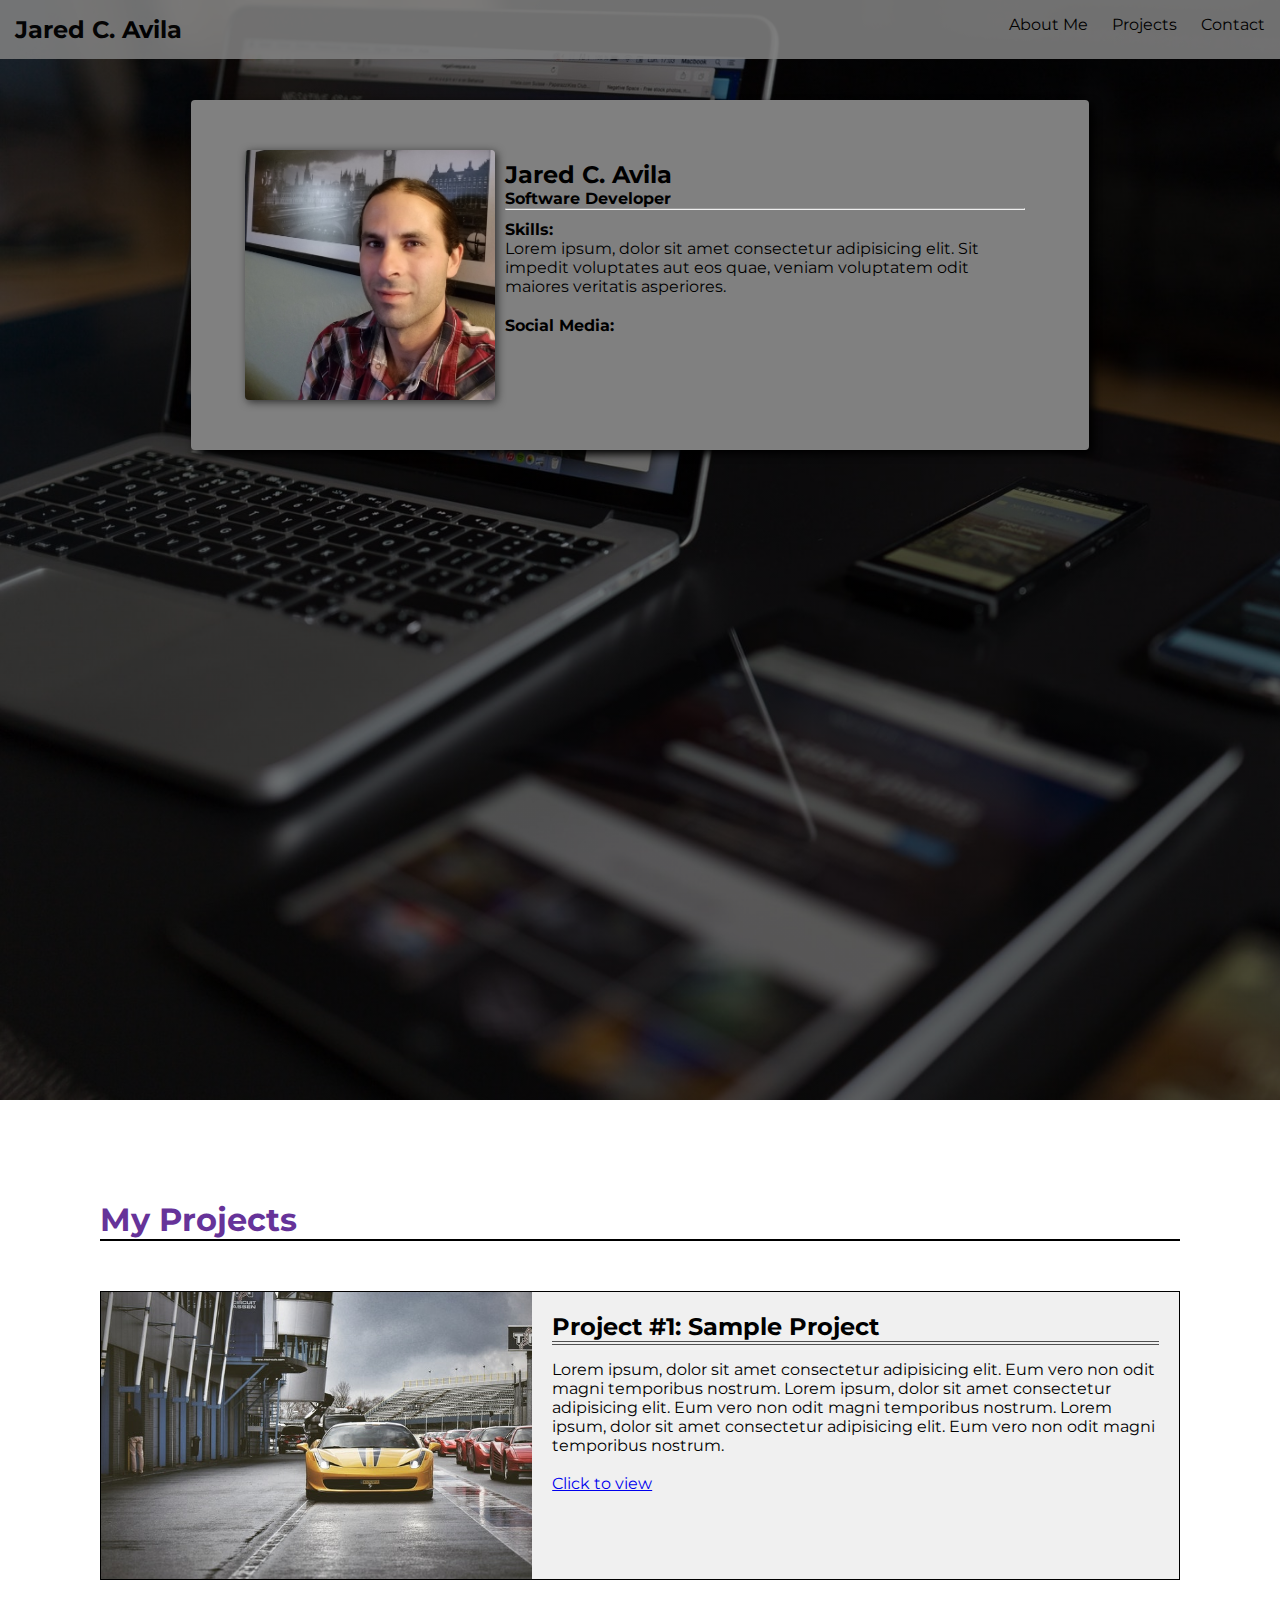
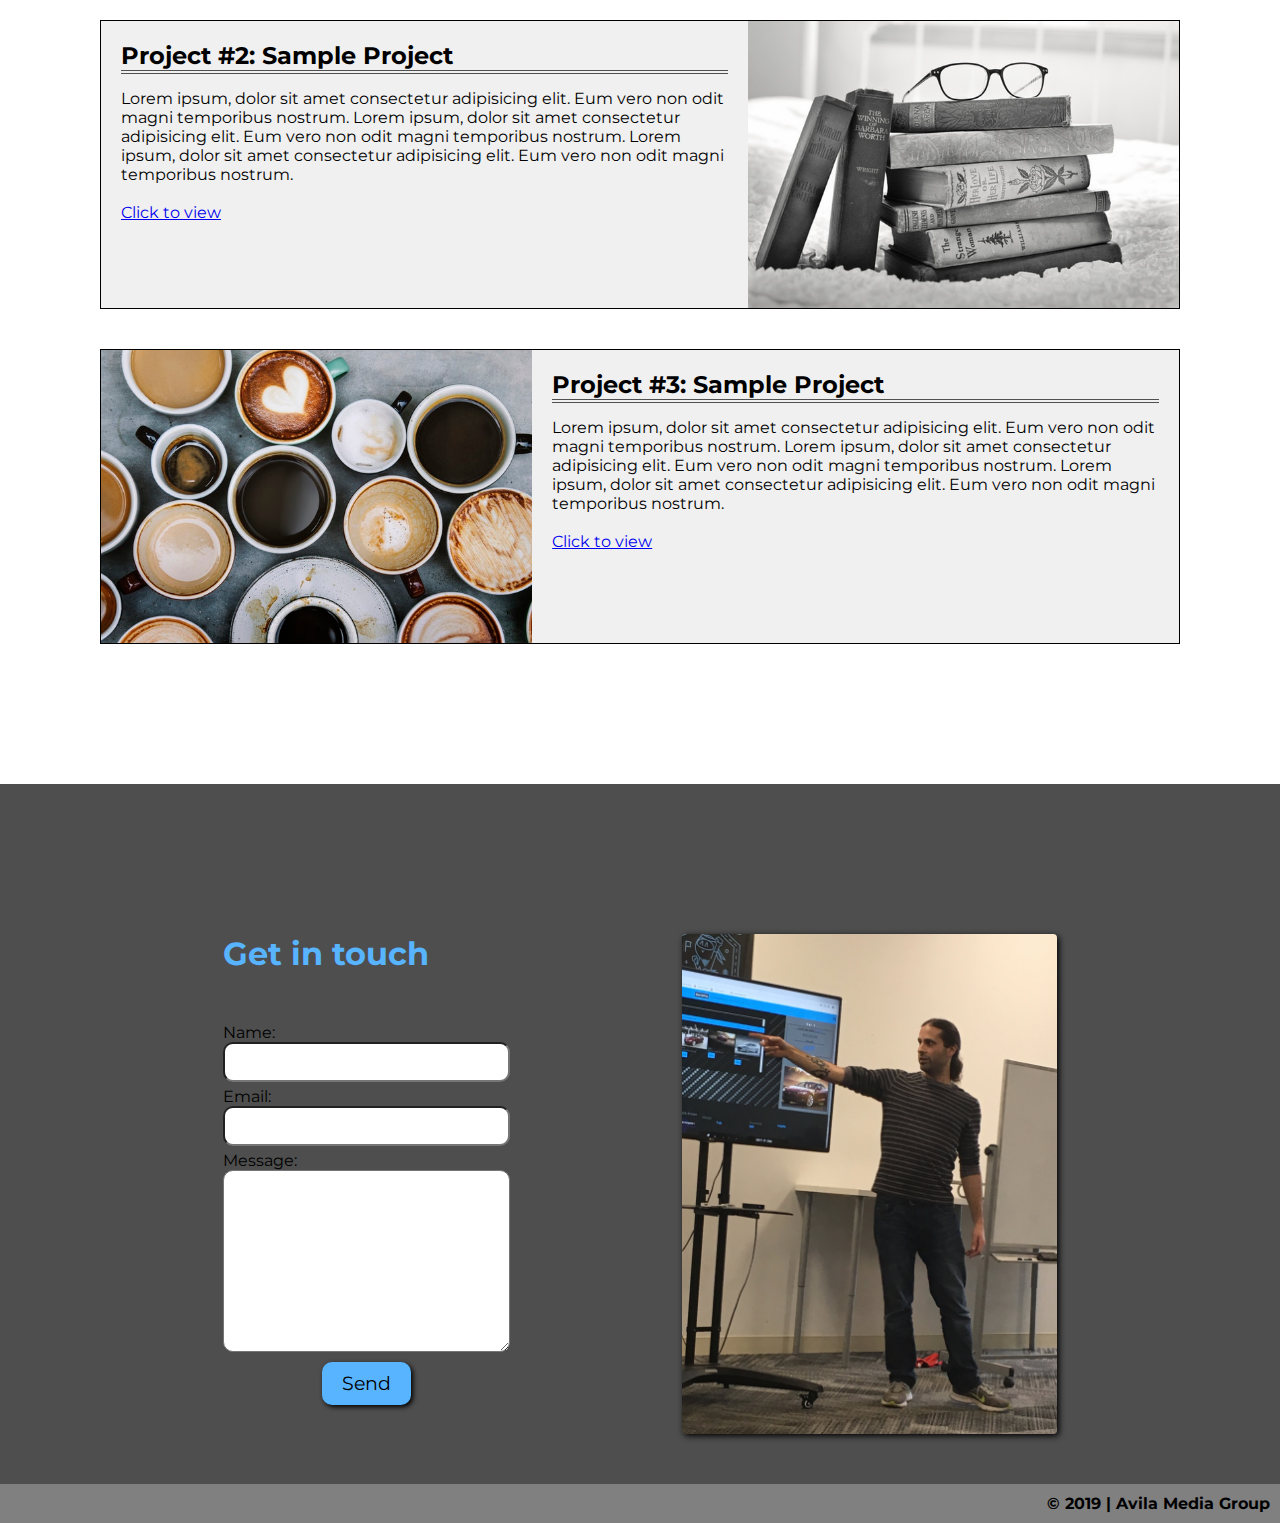
<file: FlexBox-Responsive/index.html>
<!DOCTYPE html>
<html lang="en">
  <head>
    <meta charset="UTF-8" />
    <meta name="viewport" content="width=device-width, initial-scale=1.0" />
    <meta http-equiv="X-UA-Compatible" content="ie=edge" />
    <title>My Portfolio</title>
    <link
      rel="stylesheet"
      href="https://use.fontawesome.com/releases/v5.6.3/css/all.css"
      integrity="sha384-UHRtZLI+pbxtHCWp1t77Bi1L4ZtiqrqD80Kn4Z8NTSRyMA2Fd33n5dQ8lWUE00s/"
      crossorigin="anonymous"
    />
    <link
      href="https://fonts.googleapis.com/css?family=Montserrat"
      rel="stylesheet"
    />
    <link rel="stylesheet" href="./styles/style.css" />
  </head>
  <body>
    <div id="header">
      <h2>Jared C. Avila</h2>
      <div id="links">
        <ul>
          <li><a href="#">About Me</a></li>
          <li><a href="#projects">Projects</a></li>
          <li><a href="#contact">Contact</a></li>
        </ul>
      </div>
    </div>
    <div id="landing">
      <div class="profCard">
        <img src="./img/meToo.jpg" alt="" />
        <div class="info">
          <h2>Jared C. Avila</h2>
          <h4>Software Developer</h4>
          <hr />
          <p>
            <strong>Skills:</strong><br />Lorem ipsum, dolor sit amet
            consectetur adipisicing elit. Sit impedit voluptates aut eos quae,
            veniam voluptatem odit maiores veritatis asperiores.
          </p>
          <p><strong>Social Media:</strong></p>
          <div class="socialLinks">
            <a href="https://www.facebook.com/jared.avila.31" target="_blank"
              ><i class="fab fa-facebook-square fa-3x"></i
            ></a>
            <a href="https://www.linkedin.com/in/jared-avila/" target="_blank"
              ><i class="fab fa-linkedin fa-3x"></i
            ></a>
            <a
              href="https://www.youtube.com/channel/UC7o2F12kZDrYqi97QJ2-1tw"
              target="_blank"
              ><i class="fab fa-youtube fa-3x"></i
            ></a>
            <a href="https://github.com/JaredAvila" target="_blank"><i class="fab fa-github fa-3x"></i></a>
          </div>
        </div>
      </div>
    </div>
    <a id="projects"></a>
    <div class="projects">
      <h1>My Projects</h1>
      <div class="proj">
        <img src="./img/photo1.jpeg" alt="" />
        <div class="projInfo">
          <h2>Project #1: Sample Project</h2>
          <p>
            Lorem ipsum, dolor sit amet consectetur adipisicing elit. Eum vero
            non odit magni temporibus nostrum. Lorem ipsum, dolor sit amet
            consectetur adipisicing elit. Eum vero non odit magni temporibus
            nostrum. Lorem ipsum, dolor sit amet consectetur adipisicing elit.
            Eum vero non odit magni temporibus nostrum.
          </p>
          <br />
          <a href="#">Click to view</a>
        </div>
      </div>
      <div class="proj proj2">
        <div class="projInfo">
          <h2>Project #2: Sample Project</h2>
          <p>
            Lorem ipsum, dolor sit amet consectetur adipisicing elit. Eum vero
            non odit magni temporibus nostrum. Lorem ipsum, dolor sit amet
            consectetur adipisicing elit. Eum vero non odit magni temporibus
            nostrum. Lorem ipsum, dolor sit amet consectetur adipisicing elit.
            Eum vero non odit magni temporibus nostrum.
          </p>
          <br />
          <a href="#">Click to view</a>
        </div>
        <img src="./img/photo3.jpg" alt="" />
      </div>
      <div class="proj">
        <img src="./img/photo2.jpeg" alt="" />
        <div class="projInfo">
          <h2>Project #3: Sample Project</h2>
          <p>
            Lorem ipsum, dolor sit amet consectetur adipisicing elit. Eum vero
            non odit magni temporibus nostrum. Lorem ipsum, dolor sit amet
            consectetur adipisicing elit. Eum vero non odit magni temporibus
            nostrum. Lorem ipsum, dolor sit amet consectetur adipisicing elit.
            Eum vero non odit magni temporibus nostrum.
          </p>
          <br />
          <a href="#">Click to view</a>
        </div>
      </div>
    </div>
    <a id="contact"></a>
    <div id="contact">
      <div class="form">
        <h1>Get in touch</h1>
        <form action="">
          <label for="name">Name:</label> <input type="text" name="name" />
          <label for="name">Email:</label> <input type="email" name="email" />
          <label for="name">Message:</label>
          <textarea name="message" id="" cols="30" rows="10"></textarea>
          <button type="button">Send <i class="far fa-paper-plane"></i></button>
        </form>
      </div>
      <img src="./img/board.jpg" alt="" />
    </div>
    <footer><p>&copy; 2019 | Avila Media Group</p></footer>
  </body>
</html>
</file>
<file: FlexBox-Responsive/styles/style.css>
* {
    margin: 0;
    padding: 0;
    font-family: 'Montserrat', sans-serif;
}

#landing {
    background: linear-gradient( rgba(0, 0, 0, 0.5), rgba(0, 0, 0, 0.5)), url("../img/background.jpg");
    background-repeat: no-repeat;
    background-size: cover;
    height: 100vh;
    padding: 100px 20px;
}

#header {
    padding: 15px;
    background-color: gray;
    display: flex;
    flex-wrap: wrap;
    justify-content: space-between;
    position: fixed;
    width: 100%;
    opacity: .88;
}

#header h2 {
    cursor: default;
}

#links {
    margin-right: 20px;
}

#links ul li {
    display: inline-block;
}

#links ul li a {
    padding: 10px;
    text-decoration: none;
    color: black;
    border-bottom: 0px solid white;
    transition: border 150ms, padding 150ms;
}

#links ul li a:hover {
    border-bottom: 2px solid white;
    padding-bottom: 15px;
}

.profCard {
    display: flex;
    flex-wrap: wrap;
    justify-content: center;
    margin: auto;
    width: 70%;
    padding: 50px 15px;
    background-color: gray;
    border-radius: 4px;
    box-shadow: 4px 4px 8px black;
}

.profCard img {
    height: 250px;
    border-radius: 4px;
    box-shadow: 2px 2px 8px rgb(46, 46, 46);
}

.info {
    width: 60%;
    padding: 10px;
}

.info p {
    padding: 10px 0;
}

.socialLinks {
    display: flex;
    justify-content: space-evenly;
    padding: 10px;
}

.socialLinks a {
    color: rgb(88, 180, 255);
    transition: color 200ms;
}

.socialLinks a:hover {
    color: rebeccapurple;
}

.socialLinks a:active {
    color: white;
}

.projects {
    display: flex;
    flex-direction: column;
    padding: 100px;
}

.projects h1 {
    margin-bottom: 50px;
    border-bottom: 2px solid black;
    color: rebeccapurple;
}

.proj {
    display: flex;
    margin: auto;
    margin-bottom: 40px;
    border: 1px solid black;
    background-color: rgb(240, 240, 240);
}

.projInfo {
    padding: 20px;
}

.projInfo h2 {
    border-bottom: 4px double rgb(80, 80, 80);
    margin-bottom: 15px;
}

.proj img {
    width: 40%;
    align-self: flex-start;
}

#contact {
    display: flex;
    justify-content: space-evenly;
    padding: 50px;
    background-color: rgb(78, 78, 78);
}

#contact h1 {
    margin-bottom: 50px;
    color: rgb(88, 180, 255);
}

#contact form {
    display: flex;
    flex-direction: column;
}

#contact form input, textarea {
    padding: 10px;
    border-radius: 10px;
    margin-bottom: 5px;
    outline: none;
}

button {
    width: fit-content;
    padding: 10px 20px;
    border-radius: 10px;
    margin: auto;
    margin-top: 5px;
    font-size: 14pt;
    cursor: pointer;
    background-color: rgb(88, 180, 255);
    border: none;
    outline: none;
    box-shadow: 2px 2px 5px black;
    transition: box-shadow 150ms, background-color 150ms, color 150ms;
}

button:active {
    box-shadow: none;
    background-color: rgb(75, 152, 214);
    color: rgb(44, 44, 44);
}

#contact img {
    height: 500px;
    border-radius: 4px;
    box-shadow: 2px 2px 6px black;
}

footer {
    padding: 10px;
    background-color: gray;
}

footer p {
    width: fit-content;
    margin-left: auto;
    font-weight: bold;
}

@media only screen and (max-width: 480px) {
    #landing {
        padding: 80px 20px;
    }
    .profCard {
        width: 90%;
        padding: 20px;
    }
    .info {
        width: 100%;
    }
    #header h2, #links {
        margin: auto;
    }
    #links ul li a:hover {
        border-bottom: 2px solid white;
        padding-bottom: 12px;
    }
    .info h2 {
        display: none;
    }
    .profCard img {
        height: 200px;
    }
    .projects {
        padding: 20px;
    }
    .proj {
        width: 100%;
        flex-wrap: wrap;
    }
    .proj2 {
        width: 100%;
        flex-wrap: wrap-reverse;
    }
    .proj img {
        margin: auto;
        width: 100%;
    }
    #contact img {
        display: none;
    }
}
</file>
